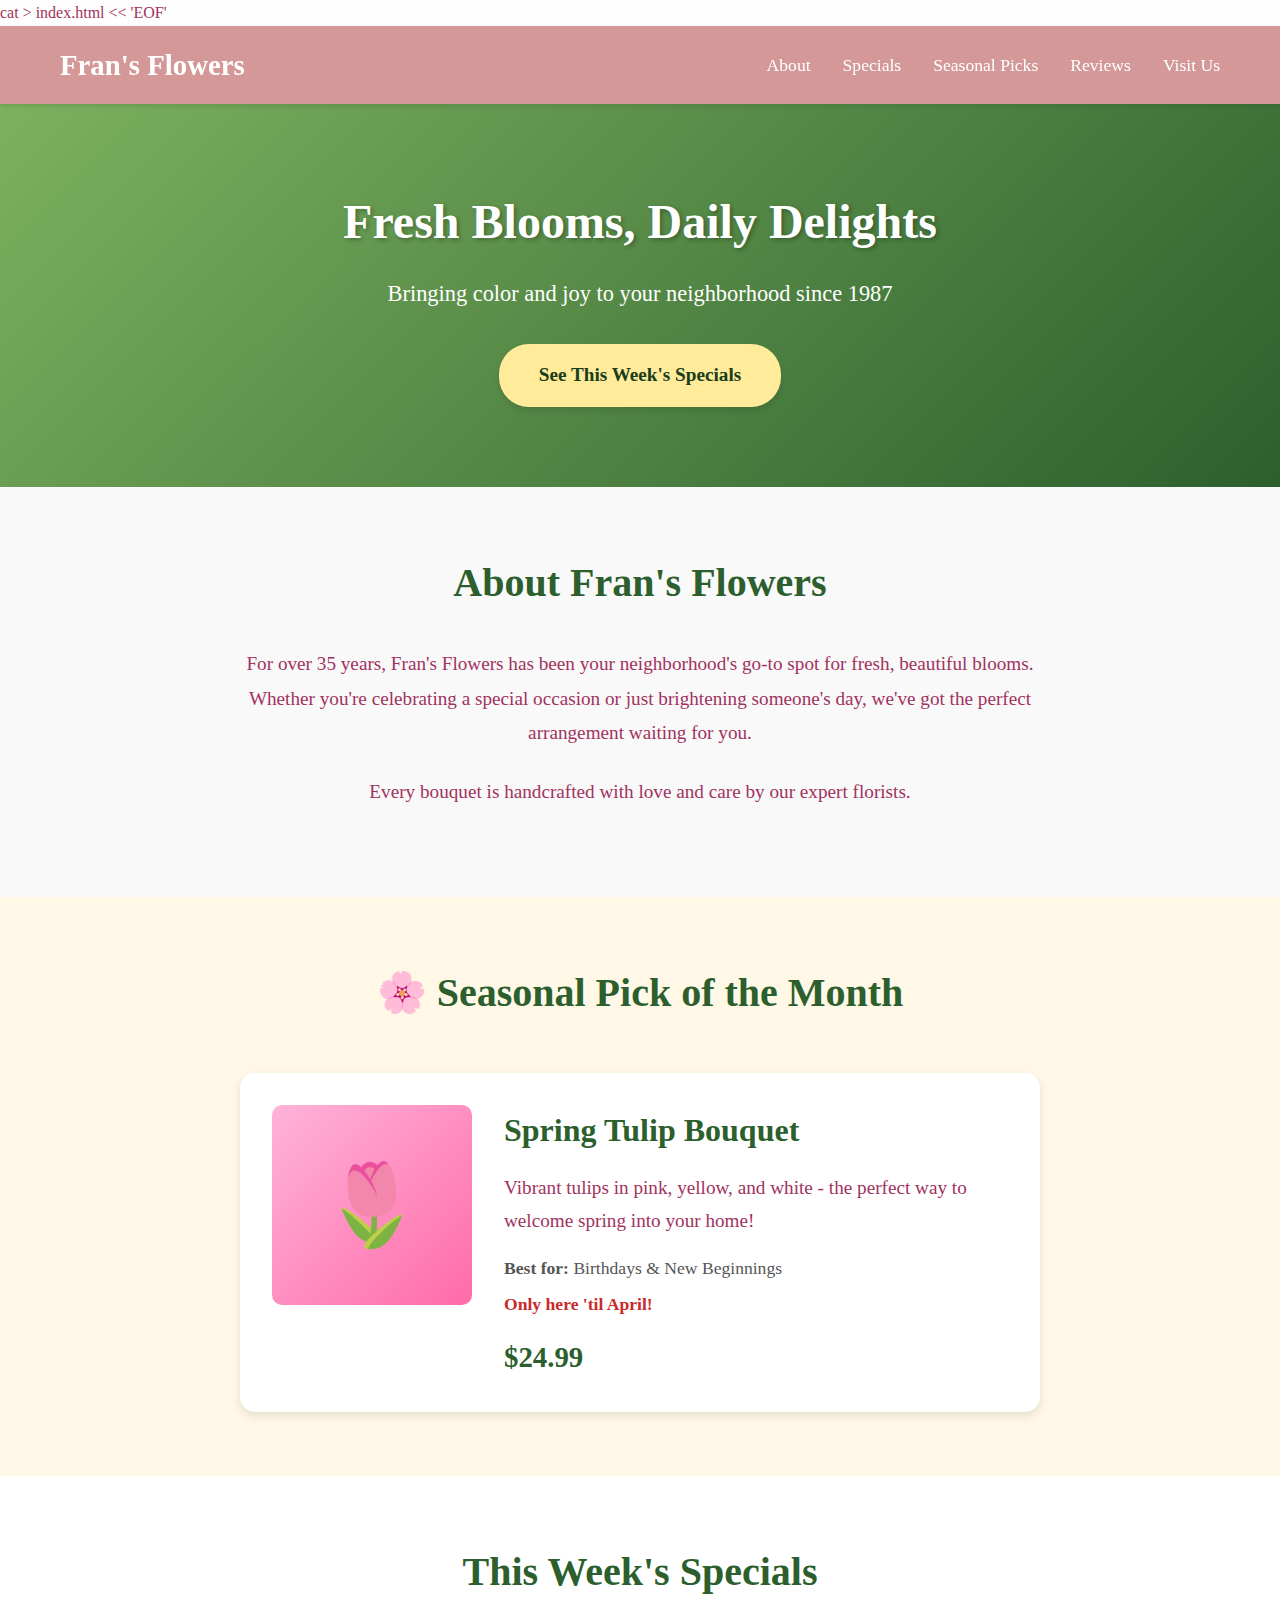
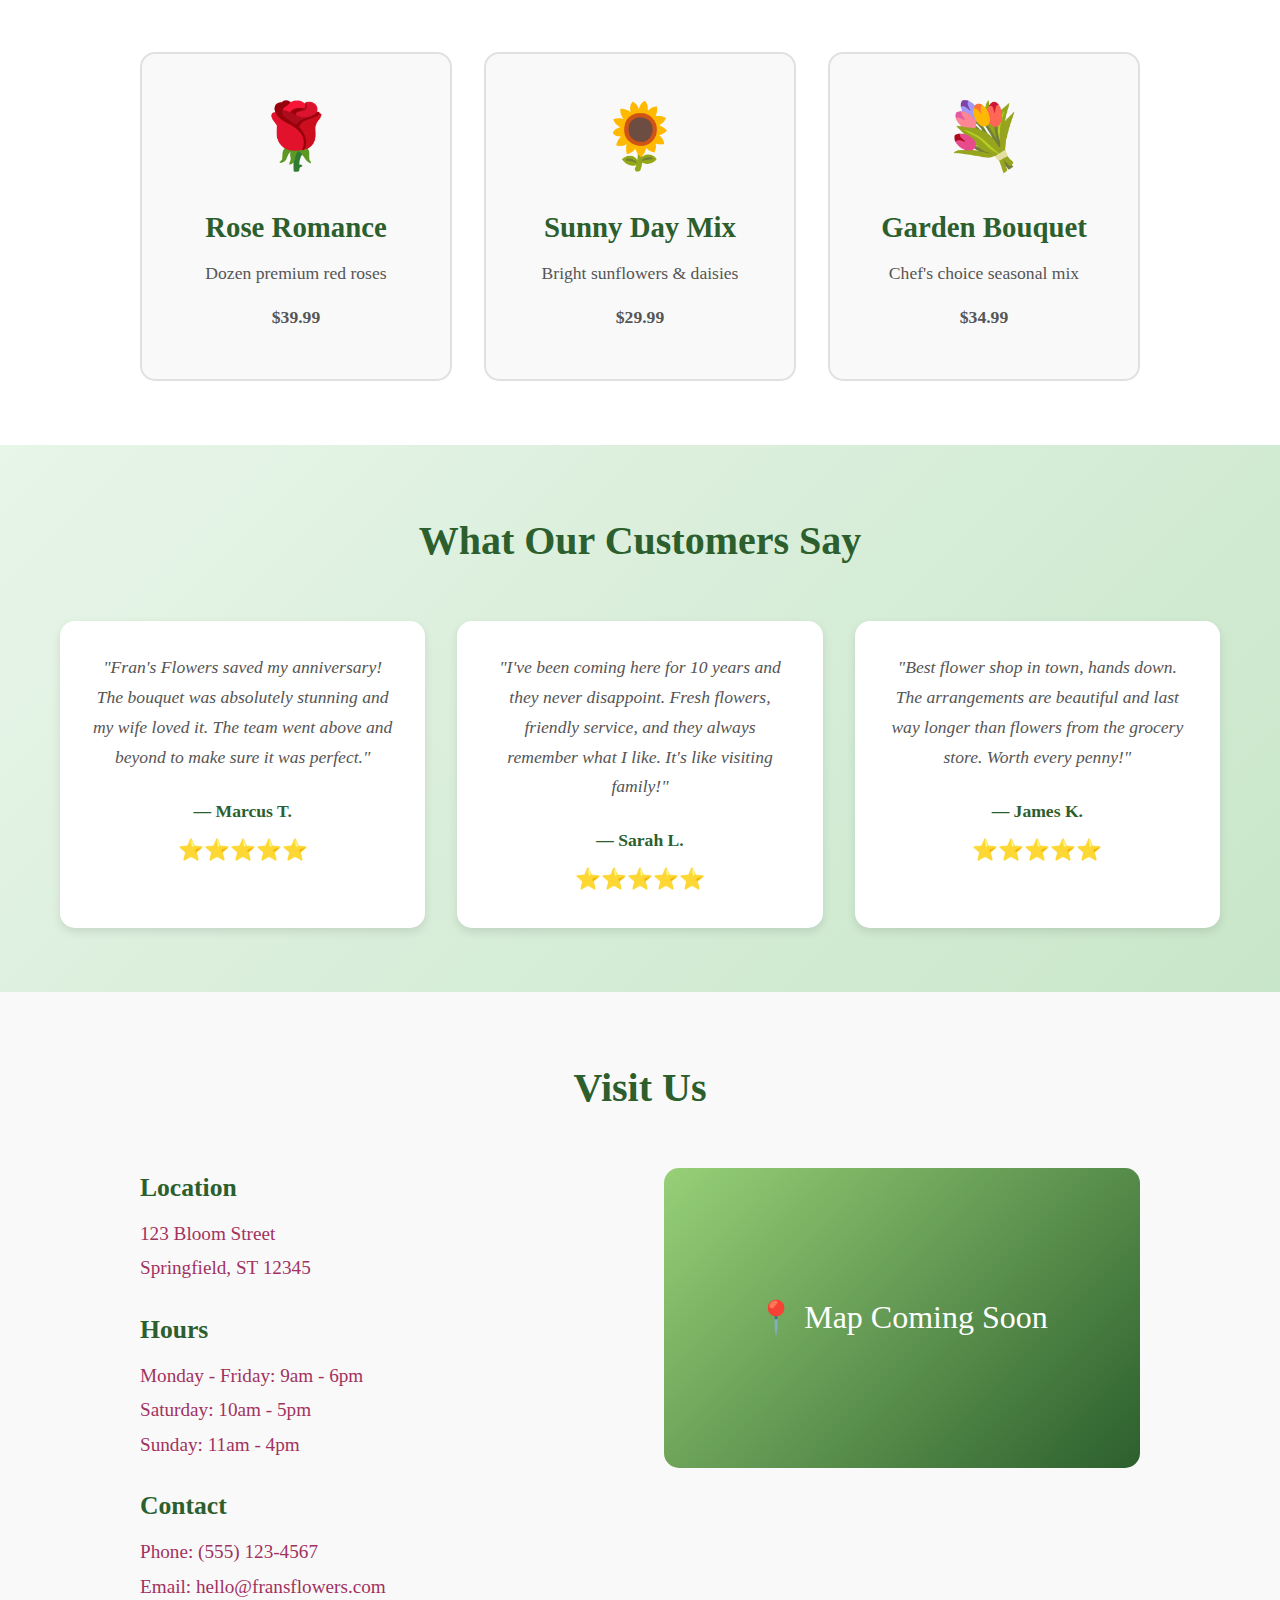
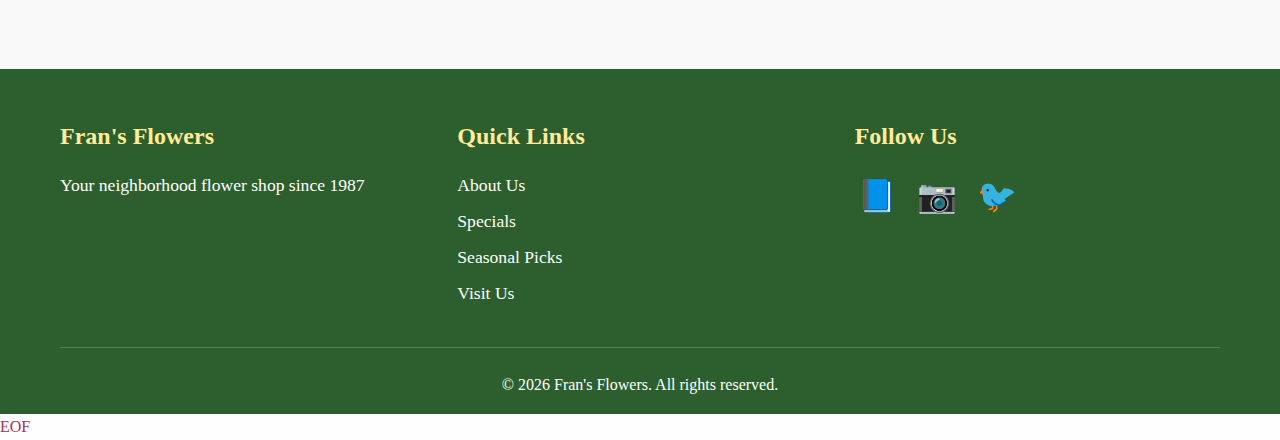
<file: index.html>
cat > index.html << 'EOF'
<!DOCTYPE html>
<html lang="en">
<head>
    <meta charset="UTF-8">
    <meta name="viewport" content="width=device-width, initial-scale=1.0">
    <meta name="description" content="Fran's Flowers - Fresh, beautiful flowers for every occasion in your neighborhood">
    <title>Fran's Flowers | Fresh Blooms Daily</title>
    <link rel="stylesheet" href="styles.css">
</head>
<body>
    <!-- Navigation Bar -->
    <nav class="navbar">
        <div class="nav-container">
            <div class="nav-logo">
                <h1>Fran's Flowers</h1>
            </div>
            <ul class="nav-menu">
                <li><a href="#about">About</a></li>
                <li><a href="#specials">Specials</a></li>
                <li><a href="#seasonal">Seasonal Picks</a></li>
                <li><a href="#testimonials">Reviews</a></li>
                <li><a href="#visit">Visit Us</a></li>
            </ul>
        </div>
    </nav>

    <!-- Hero Section -->
    <header class="hero">
        <div class="hero-content">
            <h2>Fresh Blooms, Daily Delights</h2>
            <p>Bringing color and joy to your neighborhood since 1987</p>
            <a href="#specials" class="cta-button">See This Week's Specials</a>
        </div>
    </header>

    <!-- About Section -->
    <section id="about" class="about-section">
        <div class="container">
            <h2>About Fran's Flowers</h2>
            <p>For over 35 years, Fran's Flowers has been your neighborhood's go-to spot for fresh, beautiful blooms. Whether you're celebrating a special occasion or just brightening someone's day, we've got the perfect arrangement waiting for you.</p>
            <p>Every bouquet is handcrafted with love and care by our expert florists.</p>
        </div>
    </section>

    <!-- Seasonal Picks Section (LevelUp - 5pts) -->
    <section id="seasonal" class="seasonal-section">
        <div class="container">
            <h2>🌸 Seasonal Pick of the Month</h2>
            <div class="seasonal-card">
                <div class="seasonal-image">
                    <div class="image-placeholder">🌷</div>
                </div>
                <div class="seasonal-content">
                    <h3>Spring Tulip Bouquet</h3>
                    <p class="seasonal-description">Vibrant tulips in pink, yellow, and white - the perfect way to welcome spring into your home!</p>
                    <p class="seasonal-detail"><strong>Best for:</strong> Birthdays & New Beginnings</p>
                    <p class="seasonal-availability">Only here 'til April!</p>
                    <p class="seasonal-price">$24.99</p>
                </div>
            </div>
        </div>
    </section>

    <!-- Specials Section -->
    <section id="specials" class="specials-section">
        <div class="container">
            <h2>This Week's Specials</h2>
            <div class="specials-grid">
                <div class="special-card">
                    <div class="special-icon">🌹</div>
                    <h3>Rose Romance</h3>
                    <p>Dozen premium red roses</p>
                    <p class="price">$39.99</p>
                </div>
                <div class="special-card">
                    <div class="special-icon">🌻</div>
                    <h3>Sunny Day Mix</h3>
                    <p>Bright sunflowers & daisies</p>
                    <p class="price">$29.99</p>
                </div>
                <div class="special-card">
                    <div class="special-icon">💐</div>
                    <h3>Garden Bouquet</h3>
                    <p>Chef's choice seasonal mix</p>
                    <p class="price">$34.99</p>
                </div>
            </div>
        </div>
    </section>

    <!-- Testimonials Section -->
    <section id="testimonials" class="testimonials-section">
        <div class="container">
            <h2>What Our Customers Say</h2>
            <div class="testimonials-grid">
                <div class="testimonial-card">
                    <p class="testimonial-quote">"Fran's Flowers saved my anniversary! The bouquet was absolutely stunning and my wife loved it. The team went above and beyond to make sure it was perfect."</p>
                    <p class="testimonial-author">— Marcus T.</p>
                    <div class="testimonial-rating">⭐⭐⭐⭐⭐</div>
                </div>
                <div class="testimonial-card">
                    <p class="testimonial-quote">"I've been coming here for 10 years and they never disappoint. Fresh flowers, friendly service, and they always remember what I like. It's like visiting family!"</p>
                    <p class="testimonial-author">— Sarah L.</p>
                    <div class="testimonial-rating">⭐⭐⭐⭐⭐</div>
                </div>
                <div class="testimonial-card">
                    <p class="testimonial-quote">"Best flower shop in town, hands down. The arrangements are beautiful and last way longer than flowers from the grocery store. Worth every penny!"</p>
                    <p class="testimonial-author">— James K.</p>
                    <div class="testimonial-rating">⭐⭐⭐⭐⭐</div>
                </div>
            </div>
        </div>
    </section>

    <!-- Visit Us Section -->
    <section id="visit" class="visit-section">
        <div class="container">
            <h2>Visit Us</h2>
            <div class="visit-content">
                <div class="visit-info">
                    <h3>Location</h3>
                    <p>123 Bloom Street<br>Springfield, ST 12345</p>
                    
                    <h3>Hours</h3>
                    <p>Monday - Friday: 9am - 6pm<br>
                    Saturday: 10am - 5pm<br>
                    Sunday: 11am - 4pm</p>
                    
                    <h3>Contact</h3>
                    <p>Phone: (555) 123-4567<br>
                    Email: hello@fransflowers.com</p>
                </div>
                <div class="visit-map">
                    <div class="map-placeholder">📍 Map Coming Soon</div>
                </div>
            </div>
        </div>
    </section>

    <!-- Enhanced Footer -->
    <footer class="footer">
        <div class="container">
            <div class="footer-content">
                <div class="footer-column">
                    <h4>Fran's Flowers</h4>
                    <p>Your neighborhood flower shop since 1987</p>
                </div>
                
                <div class="footer-column">
                    <h4>Quick Links</h4>
                    <ul class="footer-links">
                        <li><a href="#about">About Us</a></li>
                        <li><a href="#specials">Specials</a></li>
                        <li><a href="#seasonal">Seasonal Picks</a></li>
                        <li><a href="#visit">Visit Us</a></li>
                    </ul>
                </div>
                
                <div class="footer-column">
                    <h4>Follow Us</h4>
                    <div class="social-icons">
                        <a href="#" aria-label="Facebook">📘</a>
                        <a href="#" aria-label="Instagram">📷</a>
                        <a href="#" aria-label="Twitter">🐦</a>
                    </div>
                </div>
            </div>
            
            <div class="footer-bottom">
                <p>&copy; 2026 Fran's Flowers. All rights reserved.</p>
            </div>
        </div>
    </footer>
</body>
</html>
EOF
</file>
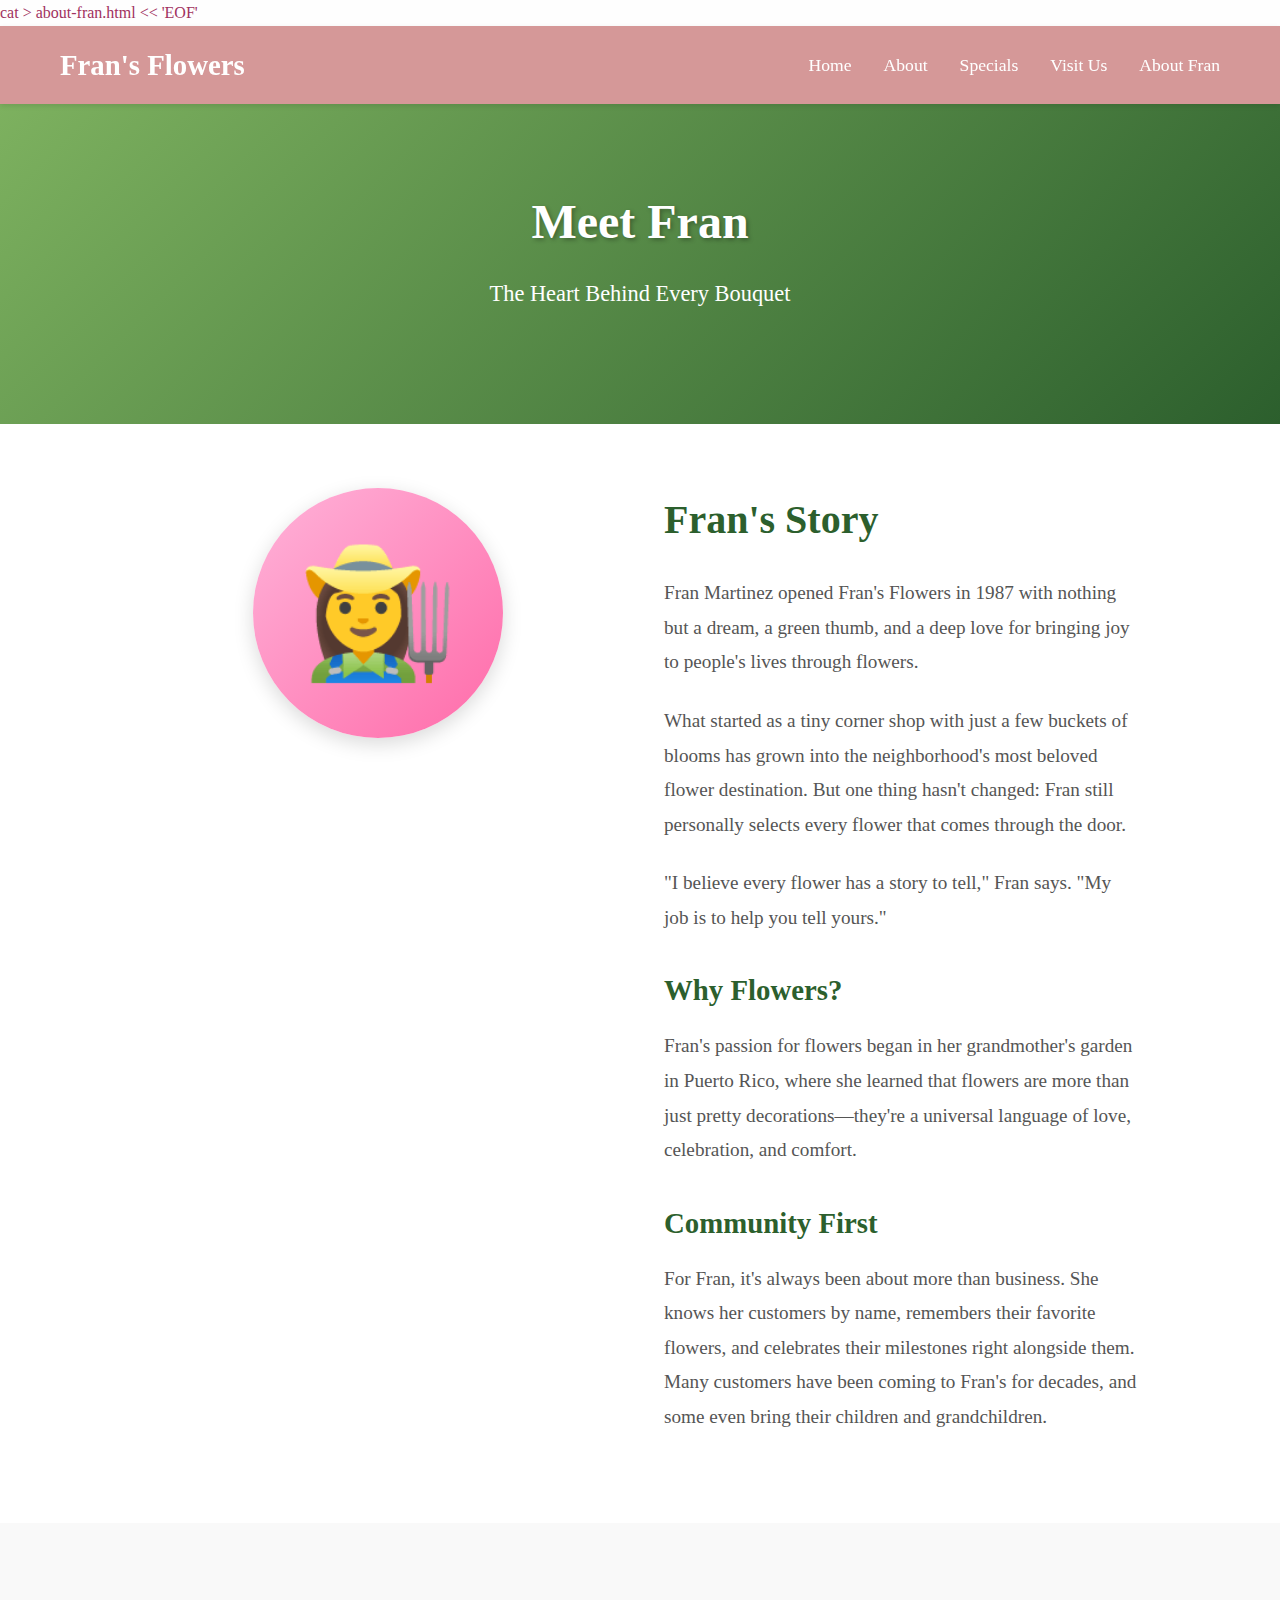
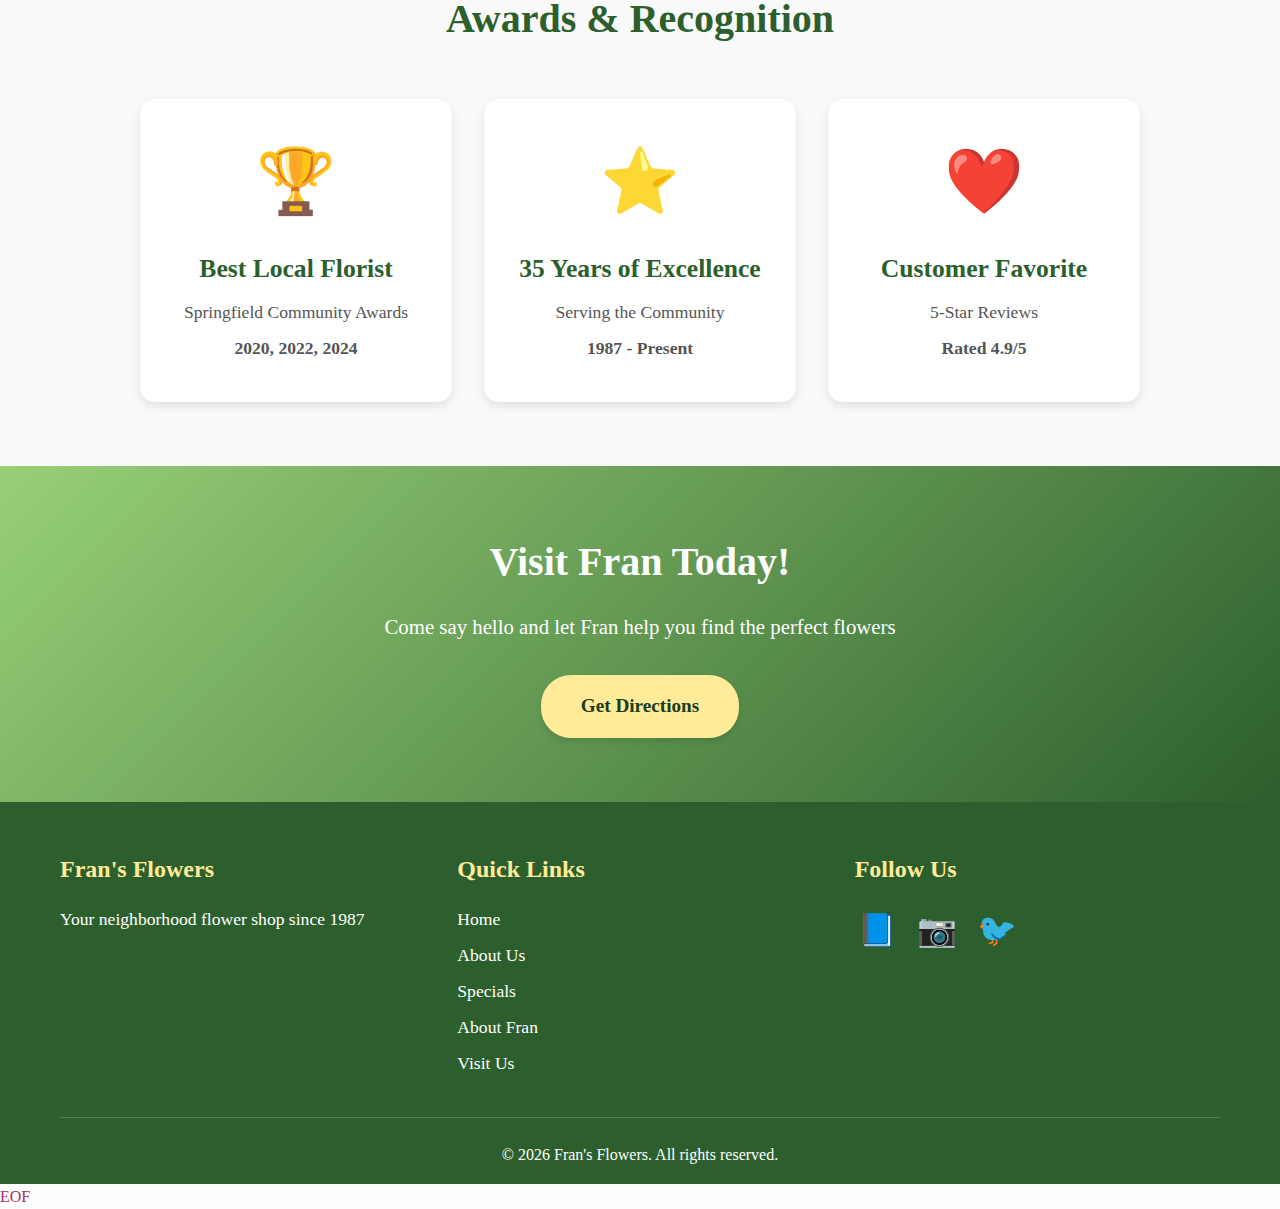
<file: about-fran.html>
cat > about-fran.html << 'EOF'
<!DOCTYPE html>
<html lang="en">
<head>
    <meta charset="UTF-8">
    <meta name="viewport" content="width=device-width, initial-scale=1.0">
    <meta name="description" content="Meet Fran - The heart and soul behind Fran's Flowers">
    <title>About Fran | Fran's Flowers</title>
    <link rel="stylesheet" href="styles.css">
</head>
<body>
    <!-- Navigation Bar -->
    <nav class="navbar">
        <div class="nav-container">
            <div class="nav-logo">
                <h1>Fran's Flowers</h1>
            </div>
            <ul class="nav-menu">
                <li><a href="index.html">Home</a></li>
                <li><a href="index.html#about">About</a></li>
                <li><a href="index.html#specials">Specials</a></li>
                <li><a href="index.html#visit">Visit Us</a></li>
                <li><a href="about-fran.html">About Fran</a></li>
            </ul>
        </div>
    </nav>

    <!-- About Fran Hero -->
    <header class="hero">
        <div class="hero-content">
            <h2>Meet Fran</h2>
            <p>The Heart Behind Every Bouquet</p>
        </div>
    </header>

    <!-- Fran's Story Section -->
    <section class="about-fran-section">
        <div class="container">
            <div class="fran-story">
                <div class="fran-photo">
                    <div class="photo-placeholder">👩‍🌾</div>
                </div>
                <div class="fran-bio">
                    <h2>Fran's Story</h2>
                    <p>Fran Martinez opened Fran's Flowers in 1987 with nothing but a dream, a green thumb, and a deep love for bringing joy to people's lives through flowers.</p>
                    
                    <p>What started as a tiny corner shop with just a few buckets of blooms has grown into the neighborhood's most beloved flower destination. But one thing hasn't changed: Fran still personally selects every flower that comes through the door.</p>
                    
                    <p>"I believe every flower has a story to tell," Fran says. "My job is to help you tell yours."</p>
                    
                    <h3>Why Flowers?</h3>
                    <p>Fran's passion for flowers began in her grandmother's garden in Puerto Rico, where she learned that flowers are more than just pretty decorations—they're a universal language of love, celebration, and comfort.</p>
                    
                    <h3>Community First</h3>
                    <p>For Fran, it's always been about more than business. She knows her customers by name, remembers their favorite flowers, and celebrates their milestones right alongside them. Many customers have been coming to Fran's for decades, and some even bring their children and grandchildren.</p>
                </div>
            </div>
        </div>
    </section>

    <!-- Awards & Recognition -->
    <section class="awards-section">
        <div class="container">
            <h2>Awards & Recognition</h2>
            <div class="awards-grid">
                <div class="award-card">
                    <div class="award-icon">🏆</div>
                    <h3>Best Local Florist</h3>
                    <p>Springfield Community Awards</p>
                    <p class="award-year">2020, 2022, 2024</p>
                </div>
                <div class="award-card">
                    <div class="award-icon">⭐</div>
                    <h3>35 Years of Excellence</h3>
                    <p>Serving the Community</p>
                    <p class="award-year">1987 - Present</p>
                </div>
                <div class="award-card">
                    <div class="award-icon">❤️</div>
                    <h3>Customer Favorite</h3>
                    <p>5-Star Reviews</p>
                    <p class="award-year">Rated 4.9/5</p>
                </div>
            </div>
        </div>
    </section>

    <!-- Call to Action -->
    <section class="cta-section">
        <div class="container">
            <h2>Visit Fran Today!</h2>
            <p>Come say hello and let Fran help you find the perfect flowers</p>
            <a href="index.html#visit" class="cta-button">Get Directions</a>
        </div>
    </section>

    <!-- Enhanced Footer -->
    <footer class="footer">
        <div class="container">
            <div class="footer-content">
                <div class="footer-column">
                    <h4>Fran's Flowers</h4>
                    <p>Your neighborhood flower shop since 1987</p>
                </div>
                
                <div class="footer-column">
                    <h4>Quick Links</h4>
                    <ul class="footer-links">
                        <li><a href="index.html">Home</a></li>
                        <li><a href="index.html#about">About Us</a></li>
                        <li><a href="index.html#specials">Specials</a></li>
                        <li><a href="about-fran.html">About Fran</a></li>
                        <li><a href="index.html#visit">Visit Us</a></li>
                    </ul>
                </div>
                
                <div class="footer-column">
                    <h4>Follow Us</h4>
                    <div class="social-icons">
                        <a href="#" aria-label="Facebook">📘</a>
                        <a href="#" aria-label="Instagram">📷</a>
                        <a href="#" aria-label="Twitter">🐦</a>
                    </div>
                </div>
            </div>
            
            <div class="footer-bottom">
                <p>&copy; 2026 Fran's Flowers. All rights reserved.</p>
            </div>
        </div>
    </footer>
</body>
</html>
EOF
</file>
<file: styles.css>
/* ========================================
   GLOBAL STYLES & RESET
   ======================================== */
* {
    margin: 0;
    padding: 0;
    box-sizing: border-box;
}

html {
    scroll-behavior: smooth;
}

body {
    font-family: 'Georgia', serif;
    line-height: 1.6;
    color: #a1325f;
    background-color: #fefefe;
    font-size: 16px;
}

.container {
    max-width: 1200px;
    margin: 0 auto;
    padding: 0 20px;
}

/* ========================================
   NAVIGATION BAR (Responsive)
   ======================================== */
.navbar {
    background-color: #d59898;
    padding: 1rem 0;
    position: sticky;
    top: 0;
    z-index: 1000;
    box-shadow: 0 2px 5px rgba(0, 0, 0, 0.1);
}

.nav-container {
    max-width: 1200px;
    margin: 0 auto;
    padding: 0 20px;
    display: flex;
    justify-content: space-between;
    align-items: center;
}

.nav-logo h1 {
    color: #fff;
    font-size: 1.8rem;
    font-weight: bold;
}

.nav-menu {
    display: flex;
    list-style: none;
    gap: 2rem;
}

.nav-menu a {
    color: #fff;
    text-decoration: none;
    font-size: 1.1rem;
    font-weight: 500;
    transition: color 0.3s ease;
    padding: 0.5rem 0;
}

.nav-menu a:hover {
    color: #ffeb99;
    border-bottom: 2px solid #ffeb99;
}

.nav-menu a:focus {
    outline: 3px solid #ffeb99;
    outline-offset: 4px;
    border-radius: 3px;
}

/* Mobile Navigation - Responsive */
@media (max-width: 768px) {
    .nav-container {
        flex-direction: column;
        gap: 1rem;
    }

    .nav-menu {
        flex-direction: column;
        gap: 0.5rem;
        text-align: center;
        width: 100%;
    }

    .nav-menu a {
        display: block;
        padding: 0.75rem;
        min-height: 44px;
    }
}

/* ========================================
   HERO SECTION
   ======================================== */
.hero {
    background: linear-gradient(135deg, #7db15f 0%, #2c5f2d 100%);
    color: white;
    padding: 5rem 2rem;
    text-align: center;
}

.hero-content h2 {
    font-size: 3rem;
    margin-bottom: 1rem;
    text-shadow: 2px 2px 4px rgba(0, 0, 0, 0.3);
}

.hero-content p {
    font-size: 1.4rem;
    margin-bottom: 2rem;
}

.cta-button {
    display: inline-block;
    background-color: #ffeb99;
    color: #1a3d1b;
    padding: 1rem 2.5rem;
    text-decoration: none;
    border-radius: 30px;
    font-weight: bold;
    font-size: 1.2rem;
    transition: all 0.3s ease;
    box-shadow: 0 4px 6px rgba(0, 0, 0, 0.1);
}

.cta-button:hover {
    background-color: #ffd966;
    transform: translateY(-2px);
    box-shadow: 0 6px 8px rgba(0, 0, 0, 0.15);
}

.cta-button:focus {
    outline: 3px solid white;
    outline-offset: 4px;
}

@media (max-width: 768px) {
    .hero-content h2 {
        font-size: 2rem;
    }

    .hero-content p {
        font-size: 1.1rem;
    }
}

/* ========================================
   ABOUT SECTION
   ======================================== */
.about-section {
    padding: 4rem 2rem;
    background-color: #f9f9f9;
}

.about-section h2 {
    color: #2c5f2d;
    font-size: 2.5rem;
    text-align: center;
    margin-bottom: 2rem;
}

.about-section p {
    font-size: 1.2rem;
    max-width: 800px;
    margin: 0 auto 1.5rem;
    text-align: center;
    line-height: 1.8;
}

/* ========================================
   SEASONAL PICKS SECTION (LevelUp - 5pts)
   ======================================== */
.seasonal-section {
    padding: 4rem 2rem;
    background-color: #fff8e6;
}

.seasonal-section h2 {
    color: #2c5f2d;
    font-size: 2.5rem;
    text-align: center;
    margin-bottom: 3rem;
}

.seasonal-card {
    max-width: 800px;
    margin: 0 auto;
    display: flex;
    gap: 2rem;
    background-color: white;
    border-radius: 15px;
    padding: 2rem;
    box-shadow: 0 4px 10px rgba(0, 0, 0, 0.1);
}

.seasonal-image {
    flex: 0 0 200px;
}

.image-placeholder {
    width: 200px;
    height: 200px;
    background: linear-gradient(135deg, #ffb3d9 0%, #ff6ba9 100%);
    border-radius: 10px;
    display: flex;
    align-items: center;
    justify-content: center;
    font-size: 5rem;
}

.seasonal-content {
    flex: 1;
}

.seasonal-content h3 {
    color: #2c5f2d;
    font-size: 2rem;
    margin-bottom: 1rem;
}

.seasonal-description {
    font-size: 1.2rem;
    margin-bottom: 1rem;
    line-height: 1.7;
}

.seasonal-detail {
    font-size: 1.1rem;
    margin-bottom: 0.5rem;
    color: #555;
}

.seasonal-availability {
    color: #c92a2a;
    font-weight: bold;
    font-size: 1.1rem;
    margin-bottom: 1rem;
}

.seasonal-price {
    font-size: 1.8rem;
    color: #2c5f2d;
    font-weight: bold;
}

@media (max-width: 768px) {
    .seasonal-card {
        flex-direction: column;
        align-items: center;
    }

    .seasonal-image {
        flex: 0 0 auto;
    }
}

/* ========================================
   SPECIALS SECTION
   ======================================== */
.specials-section {
    padding: 4rem 2rem;
    background-color: white;
}

.specials-section h2 {
    color: #2c5f2d;
    font-size: 2.5rem;
    text-align: center;
    margin-bottom: 3rem;
}

.specials-grid {
    display: grid;
    grid-template-columns: repeat(auto-fit, minmax(280px, 1fr));
    gap: 2rem;
    max-width: 1000px;
    margin: 0 auto;
}

.special-card {
    background-color: #f9f9f9;
    padding: 2rem;
    border-radius: 15px;
    text-align: center;
    transition: transform 0.3s ease, box-shadow 0.3s ease;
    border: 2px solid #e0e0e0;
}

.special-card:hover {
    transform: translateY(-5px);
    box-shadow: 0 8px 15px rgba(0, 0, 0, 0.15);
}

.special-icon {
    font-size: 4rem;
    margin-bottom: 1rem;
}

.special-card h3 {
    color: #2c5f2d;
    font-size: 1.8rem;
    margin-bottom: 0.5rem;
}

.special-card p {
    font-size: 1.1rem;
    color: #555;
    margin-bottom: 1rem;
}

.price {
    font-size: 1.6rem;
    color: #2c5f2d;
    font-weight: bold;
}

/* ========================================
   TESTIMONIALS SECTION
   ======================================== */
.testimonials-section {
    padding: 4rem 2rem;
    background: linear-gradient(135deg, #e8f5e9 0%, #c8e6c9 100%);
}

.testimonials-section h2 {
    color: #2c5f2d;
    font-size: 2.5rem;
    text-align: center;
    margin-bottom: 3rem;
}

.testimonials-grid {
    display: grid;
    grid-template-columns: repeat(auto-fit, minmax(300px, 1fr));
    gap: 2rem;
    max-width: 1200px;
    margin: 0 auto;
}

.testimonial-card {
    background-color: white;
    padding: 2rem;
    border-radius: 15px;
    box-shadow: 0 4px 10px rgba(0, 0, 0, 0.1);
    text-align: center;
}

.testimonial-quote {
    font-size: 1.1rem;
    font-style: italic;
    color: #555;
    margin-bottom: 1.5rem;
    line-height: 1.7;
    min-height: 120px;
}

.testimonial-author {
    font-weight: bold;
    color: #2c5f2d;
    font-size: 1.1rem;
    margin-bottom: 0.5rem;
}

.testimonial-rating {
    font-size: 1.3rem;
    color: #ffd700;
}

/* ========================================
   VISIT US SECTION
   ======================================== */
.visit-section {
    padding: 4rem 2rem;
    background-color: #f9f9f9;
}

.visit-section h2 {
    color: #2c5f2d;
    font-size: 2.5rem;
    text-align: center;
    margin-bottom: 3rem;
}

.visit-content {
    display: grid;
    grid-template-columns: repeat(auto-fit, minmax(300px, 1fr));
    gap: 3rem;
    max-width: 1000px;
    margin: 0 auto;
}

.visit-info h3 {
    color: #2c5f2d;
    font-size: 1.6rem;
    margin-bottom: 0.5rem;
    margin-top: 1.5rem;
}

.visit-info h3:first-child {
    margin-top: 0;
}

.visit-info p {
    font-size: 1.2rem;
    line-height: 1.8;
}

.map-placeholder {
    background: linear-gradient(135deg, #97d077 0%, #2c5f2d 100%);
    height: 300px;
    border-radius: 15px;
    display: flex;
    align-items: center;
    justify-content: center;
    color: white;
    font-size: 2rem;
}

/* ========================================
   ENHANCED FOOTER
   ======================================== */
.footer {
    background-color: #2c5f2d;
    color: white;
    padding: 3rem 2rem 1rem;
}

.footer-content {
    display: grid;
    grid-template-columns: repeat(auto-fit, minmax(250px, 1fr));
    gap: 2rem;
    max-width: 1200px;
    margin: 0 auto 2rem;
}

.footer-column h4 {
    font-size: 1.5rem;
    margin-bottom: 1rem;
    color: #ffeb99;
}

.footer-column p {
    font-size: 1.1rem;
    line-height: 1.6;
}

.footer-links {
    list-style: none;
}

.footer-links li {
    margin-bottom: 0.5rem;
}

.footer-links a {
    color: white;
    text-decoration: none;
    font-size: 1.1rem;
    transition: color 0.3s ease;
}

.footer-links a:hover {
    color: #ffeb99;
}

.footer-links a:focus {
    outline: 3px solid #ffeb99;
    outline-offset: 4px;
    border-radius: 3px;
}

.social-icons {
    display: flex;
    gap: 1rem;
    font-size: 2rem;
}

.social-icons a {
    color: white;
    text-decoration: none;
    transition: transform 0.3s ease;
    display: flex;
    align-items: center;
    justify-content: center;
    min-width: 44px;
    min-height: 44px;
}

.social-icons a:hover {
    transform: scale(1.2);
}

.social-icons a:focus {
    outline: 3px solid #ffeb99;
    outline-offset: 4px;
    border-radius: 5px;
}

.footer-bottom {
    text-align: center;
    border-top: 1px solid rgba(255, 255, 255, 0.2);
    padding-top: 1.5rem;
}

/* ========================================
   ABOUT FRAN PAGE STYLES (LevelUp - 10pts)
   ======================================== */
.about-fran-section {
    padding: 4rem 2rem;
    background-color: white;
}

.fran-story {
    display: grid;
    grid-template-columns: repeat(auto-fit, minmax(300px, 1fr));
    gap: 3rem;
    max-width: 1000px;
    margin: 0 auto;
    align-items: start;
}

.fran-photo {
    text-align: center;
}

.photo-placeholder {
    width: 250px;
    height: 250px;
    background: linear-gradient(135deg, #ffb3d9 0%, #ff6ba9 100%);
    border-radius: 50%;
    display: flex;
    align-items: center;
    justify-content: center;
    font-size: 8rem;
    margin: 0 auto;
    box-shadow: 0 6px 20px rgba(0, 0, 0, 0.15);
}

.fran-bio h2 {
    color: #2c5f2d;
    font-size: 2.5rem;
    margin-bottom: 1.5rem;
}

.fran-bio h3 {
    color: #2c5f2d;
    font-size: 1.8rem;
    margin-top: 2rem;
    margin-bottom: 1rem;
}

.fran-bio p {
    font-size: 1.2rem;
    line-height: 1.8;
    margin-bottom: 1.5rem;
    color: #555;
}

.awards-section {
    padding: 4rem 2rem;
    background-color: #f9f9f9;
}

.awards-section h2 {
    color: #2c5f2d;
    font-size: 2.5rem;
    text-align: center;
    margin-bottom: 3rem;
}

.awards-grid {
    display: grid;
    grid-template-columns: repeat(auto-fit, minmax(250px, 1fr));
    gap: 2rem;
    max-width: 1000px;
    margin: 0 auto;
}

.award-card {
    background-color: white;
    padding: 2rem;
    border-radius: 15px;
    text-align: center;
    box-shadow: 0 4px 10px rgba(0, 0, 0, 0.1);
}

.award-icon {
    font-size: 4rem;
    margin-bottom: 1rem;
}

.award-card h3 {
    color: #2c5f2d;
    font-size: 1.6rem;
    margin-bottom: 0.5rem;
}

.award-card p {
    font-size: 1.1rem;
    color: #555;
    margin-bottom: 0.5rem;
}

.award-year {
    color: #2c5f2d;
    font-weight: bold;
    font-size: 1.2rem;
}

.cta-section {
    padding: 4rem 2rem;
    background: linear-gradient(135deg, #97d077 0%, #2c5f2d 100%);
    text-align: center;
    color: white;
}

.cta-section h2 {
    font-size: 2.5rem;
    margin-bottom: 1rem;
}

.cta-section p {
    font-size: 1.3rem;
    margin-bottom: 2rem;
}

@media (max-width: 768px) {
    .fran-story {
        grid-template-columns: 1fr;
    }

    .photo-placeholder {
        width: 200px;
        height: 200px;
        font-size: 6rem;
    }
}
</file>
